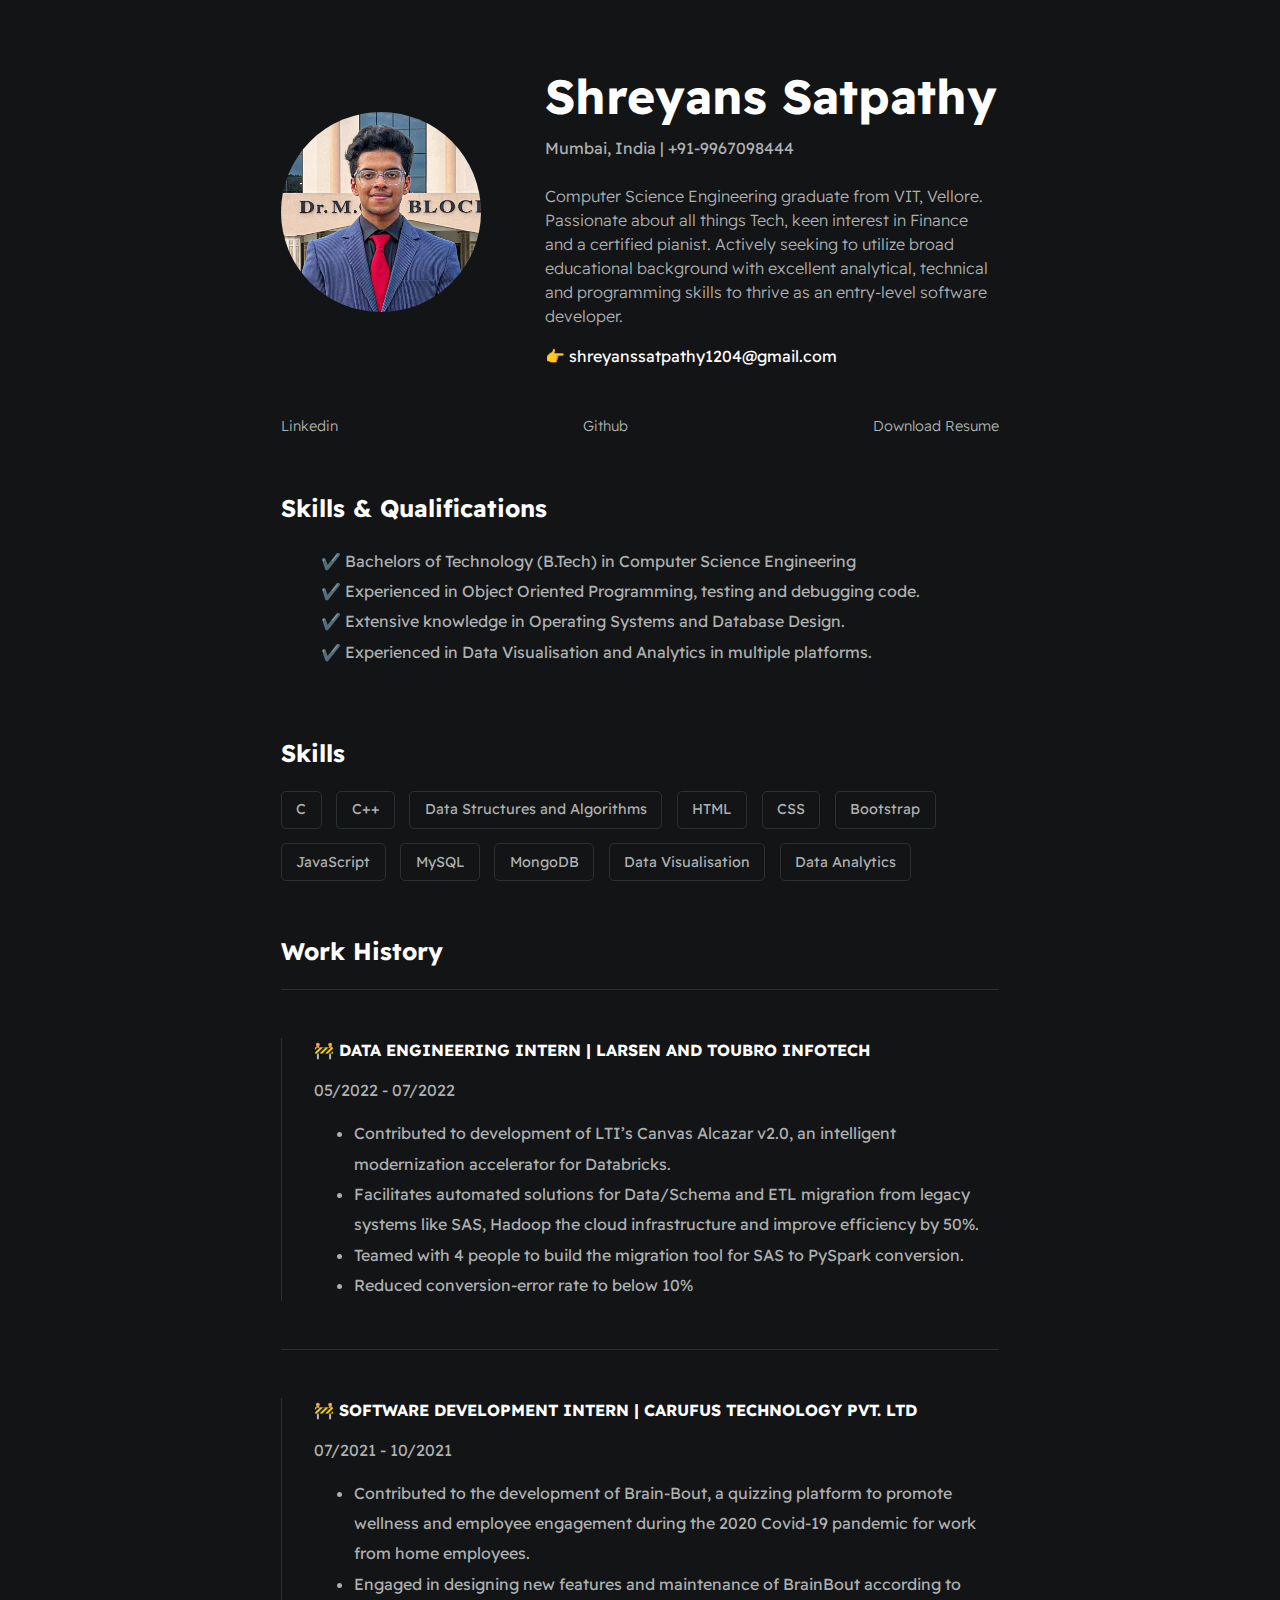
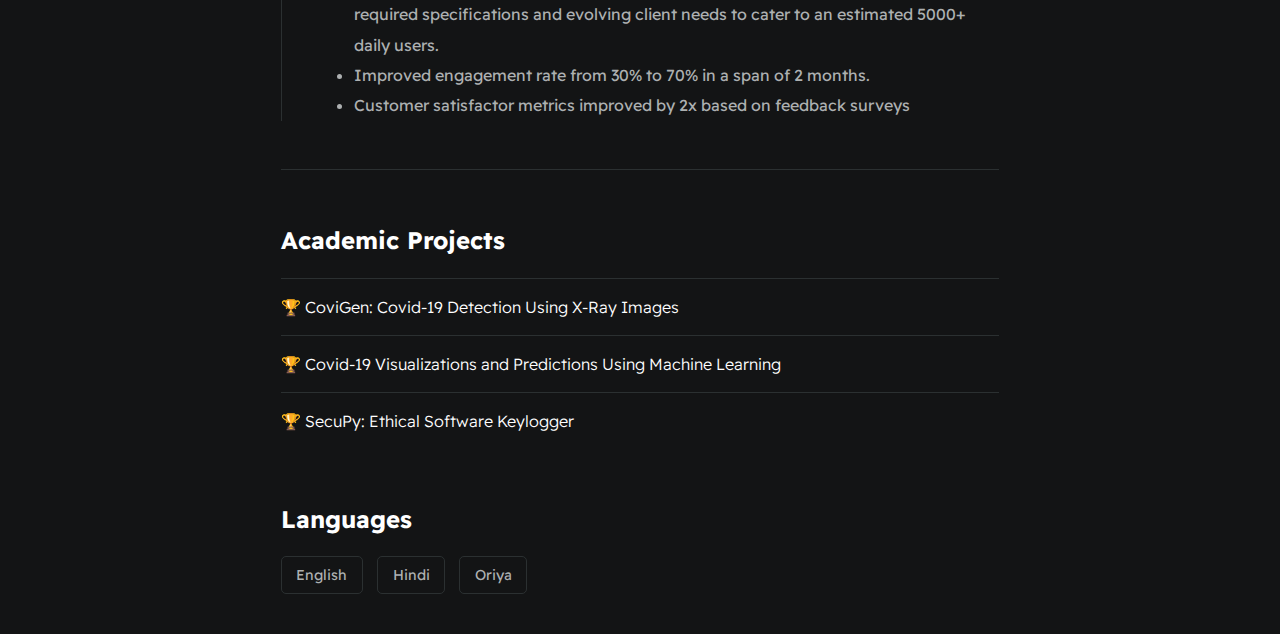
<file: index.html>
<!DOCTYPE html>
<html>
    <head>
        <meta charset="utf-8">
        <meta http-equiv="X-UA-Compatible" content="IE=edge">
        <title>Digital Resume</title>
        <meta name="description" content="">
        <meta name="viewport" content="width=device-width, initial-scale=1">
        <link rel="stylesheet" href="./styles/main.css">
    </head>
    <body>
        <div id="container--main">

            <section id="wrapper--hero" class="section--page">
                <img id="profile-pic" src="assets/images/profile_pic_1.jpg">

                <div>
                    <h1 id="user-name">Shreyans Satpathy</h1>
                    <p id="user-name-1">Mumbai, India | +91-9967098444</p>
                    <p id="bio">Computer Science Engineering graduate from VIT, Vellore. Passionate about all things Tech, keen interest in Finance and a certified pianist. Actively seeking to utilize broad educational background with excellent analytical, technical and programming skills to thrive as an entry-level software developer. </p>
                    <p id="email">👉 shreyanssatpathy1204@gmail.com</p>
                </div>  
            </section>

            <section class="section--page">
        
                <div id="socials--list">
                    <a href="https://www.linkedin.com/in/shreyans-satpathy-3600b31a1/" target="_blank">Linkedin</a>
                    <a href="https://github.com/shreyanssatpathy" target="_blank">Github</a>
                    <a href="./assets/resume.pdf" target="_blank">Download Resume</a>
                </div>
            </section>

            <section class="section--page">
                <h2>Skills & Qualifications</h2>
                <ul id="qualifications--list">
                    <li>✔️ Bachelors of Technology (B.Tech) in Computer Science Engineering</li>
                    <li>✔️ Experienced in Object Oriented Programming, testing and debugging code.</li>
                    <li>✔️ Extensive knowledge in Operating Systems and Database Design.</li>
                    <li>✔️ Experienced in Data Visualisation and Analytics in multiple platforms. </li>
                    
                </ul>
            </section>

            <section class="section--page">
                <h2>Skills</h2>

                <div id="wrapper--techstack__items">
                    <div class="card--techstack"><span>C</span></div>
                    <div class="card--techstack"><span>C++</span></div>
                    <div class="card--techstack"><span>Data Structures and Algorithms</span></div>
                    <div class="card--techstack"><span>HTML</span></div>
                    <div class="card--techstack"><span>CSS</span></div>
                    <div class="card--techstack"><span>Bootstrap</span></div>
                    <div class="card--techstack"><span>JavaScript</span></div>
                    <div class="card--techstack"><span>MySQL</span></div>
                    <div class="card--techstack"><span>MongoDB</span></div>
                    <div class="card--techstack"><span>Data Visualisation</span></div>
                    <div class="card--techstack"><span>Data Analytics</span></div>
                </div>
            </section>

            <section id="work-history-wrapper" class="section--page">
                <h2>Work History</h2>

                <div class="line-break"></div>
                <div class="card--work-history">
                    <strong>🚧 DATA ENGINEERING INTERN | LARSEN AND TOUBRO INFOTECH</strong>
                    <p>05/2022 - 07/2022</p>
                    <ul>
                        <li>Contributed to development of LTI’s Canvas Alcazar v2.0, an intelligent modernization accelerator for Databricks.</li>
                        <li>Facilitates automated solutions for Data/Schema and ETL migration from legacy systems like SAS, Hadoop the cloud infrastructure and improve efficiency by 50%.</li>
                        <li>Teamed with 4 people to build the migration tool for SAS to PySpark conversion.</li>
                        <li>Reduced conversion-error rate to below 10%</li>
                    </ul>
                </div>

                <div class="line-break"></div>

                <div class="card--work-history">
                    <strong>🚧 SOFTWARE DEVELOPMENT INTERN | CARUFUS TECHNOLOGY PVT. LTD</strong>
                    <p>07/2021 - 10/2021</p>
                    <ul>
                        <li> Contributed to the development of Brain-Bout, a quizzing platform to promote wellness and employee engagement during the 2020 Covid-19 pandemic for work from home employees.</li>
                        <li>Engaged in designing new features and maintenance of BrainBout according to required specifications and evolving client needs
                            to cater to an estimated 5000+ daily users.</li>
                        <li>Improved engagement rate from 30% to 70% in a span of 2 months.</li>
                        <li>Customer satisfactor metrics improved by 2x based on feedback surveys</li>
                    </ul>
                </div>

                <div class="line-break"></div>

            </section>

            <section class="section--page">
                <h2>Academic Projects</h2>

                <div class="card--project">
                    <a href="project1.html" ><span>🏆 </span>CoviGen: Covid-19 Detection Using X-Ray Images</a>
                </div>

                <div class="card--project">
                    <a href="project2.html"><span>🏆 </span>Covid-19 Visualizations and Predictions Using Machine Learning</a>
                </div>


                <div class="card--project">
                    <a href="project3.html" ><span>🏆 </span>SecuPy: Ethical Software Keylogger</a>
                </div>

            </section>

            <section class="section--page">
                <h2>Languages</h2>

                <div id="wrapper--techstack__items">
                    <div class="card--techstack"><span>English</span></div>
                    <div class="card--techstack"><span>Hindi</span></div>
                    <div class="card--techstack"><span>Oriya</span></div>
                </div>
            </section>
       
        </div>

    </body>
</html>
</file>
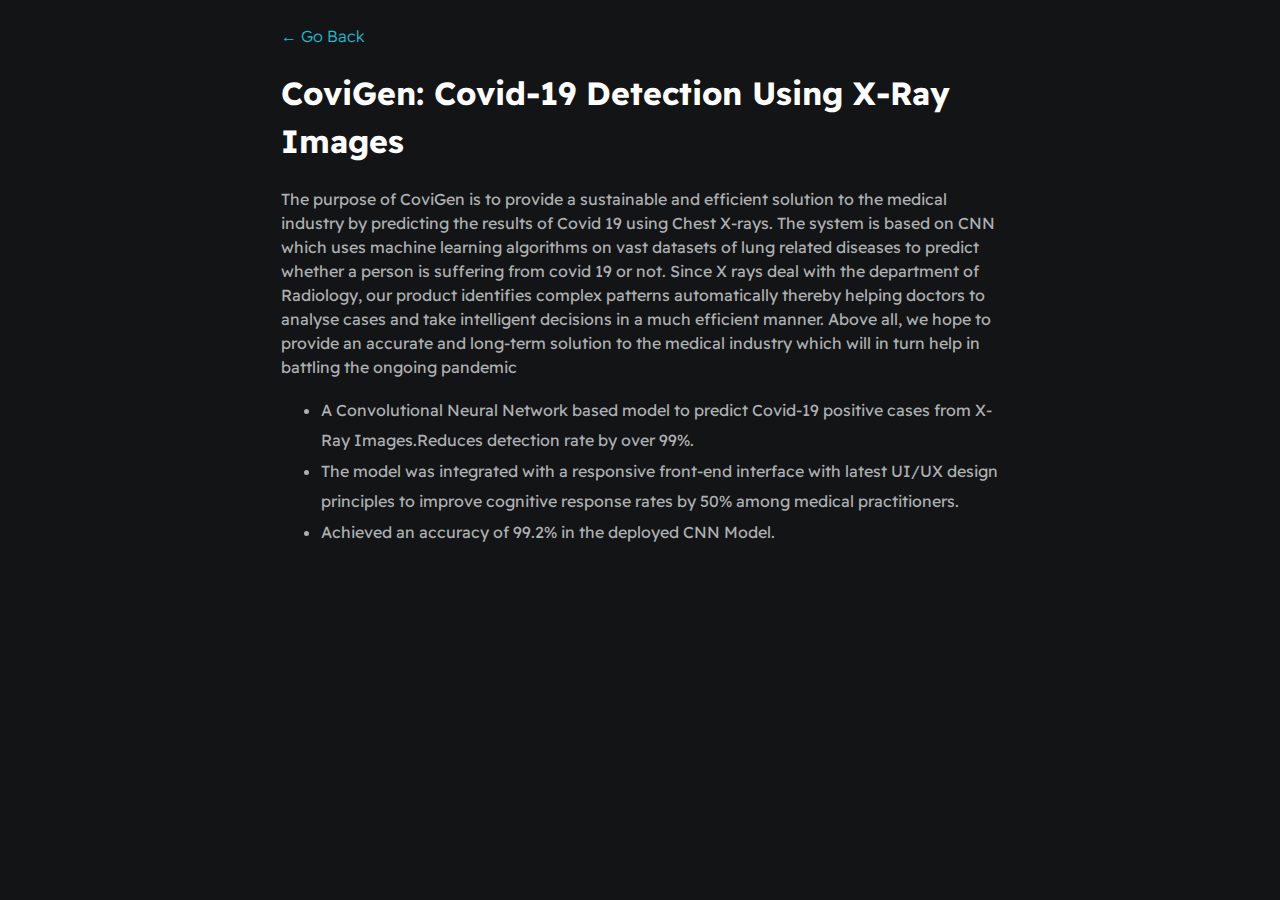
<file: project1.html>
<!DOCTYPE html>
<html>
    <head>
        <meta charset="utf-8">
        <meta http-equiv="X-UA-Compatible" content="IE=edge">
        <title>Dennis Ivy</title>
        <meta name="description" content="">
        <meta name="viewport" content="width=device-width, initial-scale=1">
        <link rel="stylesheet" href="./styles/main.css">
       
    </head>
    <body>
        <div id="container--main">
            <a href="index.html">&#x2190; Go Back</a>
            <h1>CoviGen: Covid-19 Detection Using X-Ray Images</h1>
            
            <p class="project">The purpose of CoviGen is to provide a sustainable and efficient solution to the medical industry by predicting the results of Covid 19 using Chest X-rays. The system is based on CNN which uses machine learning algorithms on vast datasets of lung related diseases to predict whether a person is suffering from covid 19 or not. Since X rays deal with the department of Radiology, our product identifies complex patterns automatically thereby helping doctors to analyse cases and take intelligent decisions in a much efficient manner. Above all, we hope to provide an accurate and long-term solution to the medical industry which will in turn help in battling the ongoing pandemic</p>
            
            
            <ul>
                <li>A Convolutional Neural Network based model to predict Covid-19 positive cases from X-Ray Images.Reduces detection rate by over 99%.</li>
                <li>The model was integrated with a responsive front-end interface with latest UI/UX design principles to improve cognitive response rates by 50% among medical practitioners.</li>
                <li> Achieved an accuracy of 99.2% in the deployed CNN Model.</li>
            </ul>
        </div>

          
          </body>
          </html>
          

    </body>
</html>
</file>
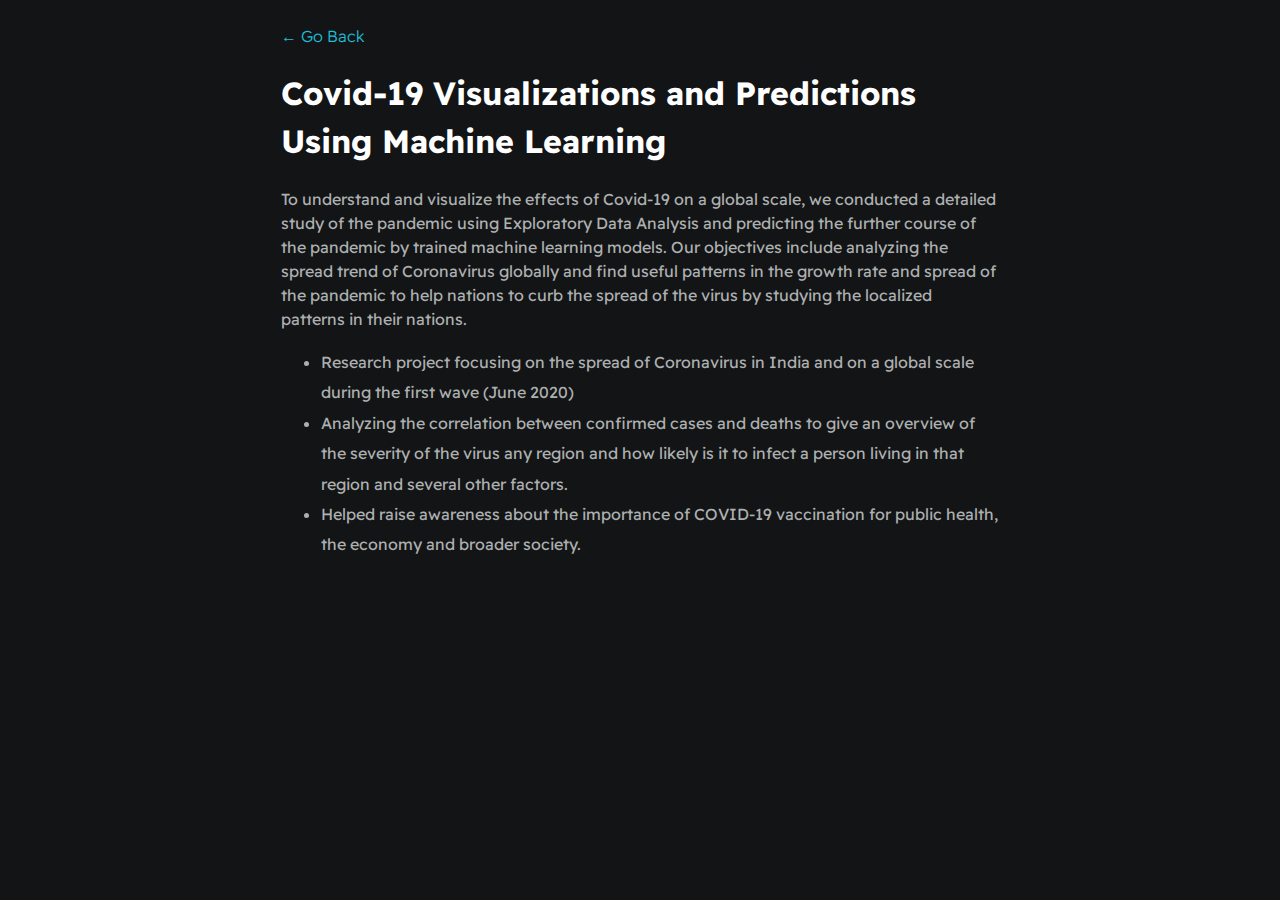
<file: project2.html>
<!DOCTYPE html>
<html>
    <head>
        <meta charset="utf-8">
        <meta http-equiv="X-UA-Compatible" content="IE=edge">
        <title>Dennis Ivy</title>
        <meta name="description" content="">
        <meta name="viewport" content="width=device-width, initial-scale=1">
        <link rel="stylesheet" href="./styles/main.css">
       
    </head>
    <body>
        <div id="container--main">
            <a href="index.html">&#x2190; Go Back</a>
            <h1>Covid-19 Visualizations and Predictions Using Machine Learning</h1>
            
            <p class="project">To understand and visualize the effects of Covid-19 on a global scale, we conducted a detailed study of the pandemic using Exploratory Data Analysis and predicting the further course of the pandemic by trained machine learning models. Our objectives include analyzing the spread trend of Coronavirus globally and find useful patterns in the growth rate and spread of the pandemic to help nations to curb the spread of the virus by studying the localized patterns in their nations.
            
            
            <ul>
                <li>Research project focusing on the spread of Coronavirus in India and on a global scale during the first wave (June 2020)</li>
                <li> Analyzing the correlation between confirmed cases and deaths to give an overview of the severity of the virus any region and how likely is it to infect a person living in that region and several other factors.</li>
                <li> Helped raise awareness about the importance of COVID-19 vaccination for public health, the economy and broader society.</li>
            </ul>
        </div>

          
          </body>
          </html>
          

    </body>
</html>
</file>
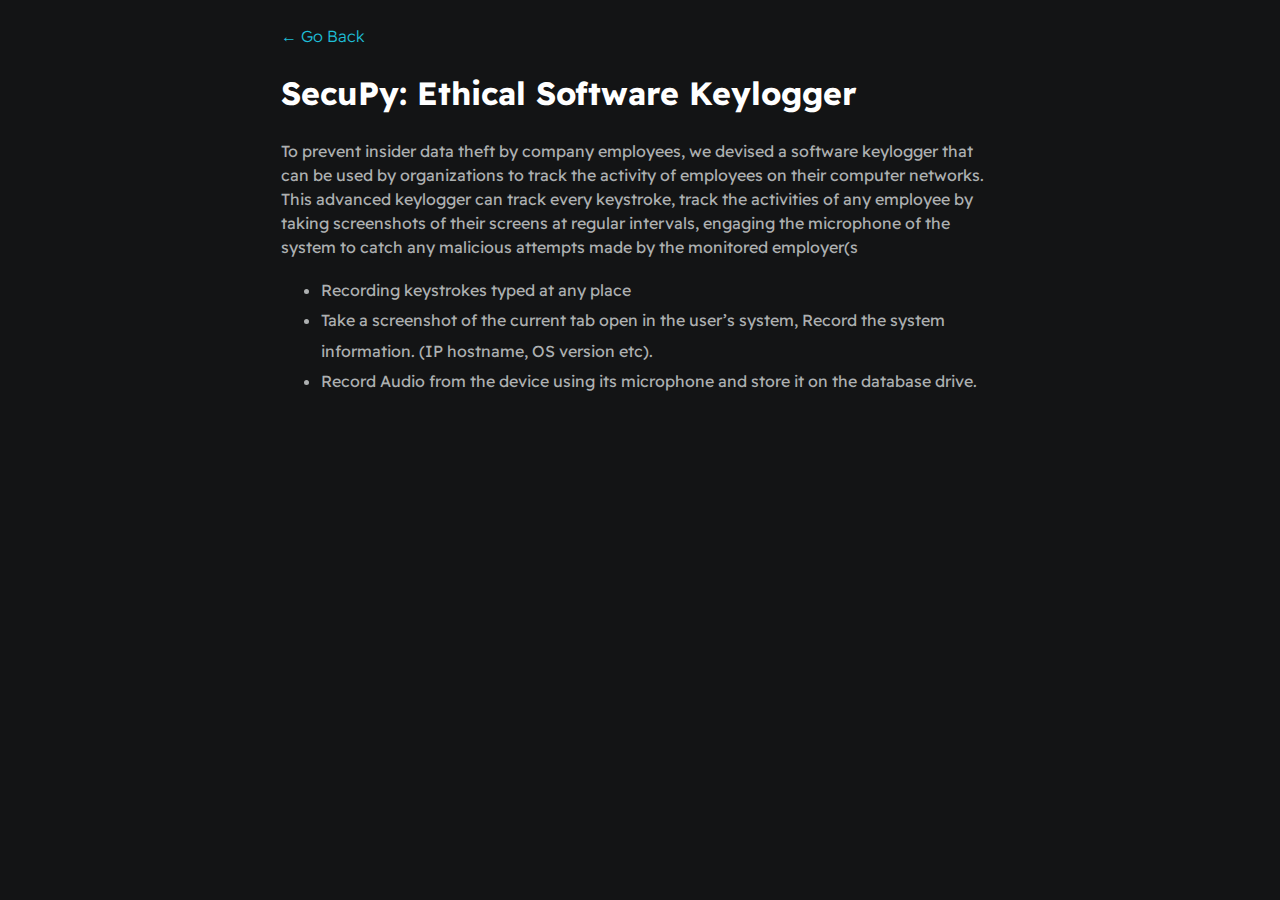
<file: project3.html>
<!DOCTYPE html>
<html>
    <head>
        <meta charset="utf-8">
        <meta http-equiv="X-UA-Compatible" content="IE=edge">
        <title>Dennis Ivy</title>
        <meta name="description" content="">
        <meta name="viewport" content="width=device-width, initial-scale=1">
        <link rel="stylesheet" href="./styles/main.css">
       
    </head>
    <body>
        <div id="container--main">
            <a href="index.html">&#x2190; Go Back</a>
            <h1>SecuPy: Ethical Software Keylogger</h1>
            
            <p class="project">To prevent insider data theft by company employees, we devised a software keylogger that can be used by organizations to track the activity of employees on their computer networks. This advanced keylogger can track every keystroke, track the activities of any employee by taking screenshots of their screens at regular intervals, engaging the microphone of the system to catch any malicious attempts made by the monitored employer(s</p>
            
            
            <ul>
                <li>Recording keystrokes typed at any place</li>
                <li> Take a screenshot of the current tab open in the user’s system, Record the system information. (IP hostname, OS version etc).</li>
                <li>Record Audio from the device using its microphone and store it on the database drive.</li>
            </ul>
        </div>

          
          </body>
          </html>
          

    </body>
</html>
</file>
<file: styles/main.css>
@import url('https://fonts.googleapis.com/css2?family=Readex+Pro:wght@300;400;500;600;700&display=swap');

:root{
    --mainTextColor-light:#000;
    --secondaryTextColor-light:rgb(51 51 51);
    --mainLinkColor-light:#0da2b8;
    --mainBorderColor-light:rgb(218, 218, 218);
    --mainBgColor-light:rgb(249, 250,251);

    --mainTextColor-dark:#fff;
    --secondaryTextColor-dark:#adb0b1;
    --mainLinkColor-dark:rgb(30, 190,214);
    --mainBorderColor-dark:#2b3031;
    --mainBgColor-dark:#131415;
    
    --mainTextColor:var(--mainTextColor-dark);
    --secondaryTextColor:var(--secondaryTextColor-dark);
    --mainLinkColor:var(--mainLinkColor-dark);
    --mainBorderColor:var(--mainBorderColor-dark);
    --mainBgColor:var(--mainBgColor-dark);

}


*{
    font-family: 'Readex Pro' ;
    line-height: 1.5em;
    box-sizing: border-box;
    color: var(--mainTextColor);
    
}

body{
    background-color: var(--mainBgColor);            
}

p, span, li{
    color: var(--secondaryTextColor);
    font-size: 1em;
}

a{
    text-decoration: none;
    color: var(--mainLinkColor);
    font-weight: 500;
}

li{
    line-height: 1.9em;
}

#container--main {
    max-width: 750px;
    margin: 0 auto;
    padding: 1em;
}

.section--page{
    padding-top: 1em;
    padding-bottom: 1em;
}

#wrapper--hero{
    display: flex;
    align-items: center;
    gap: 4em;
}

#bio, a{
    font-weight: 300;
}

#user-name{
    font-size: 48px;
    line-height: 1em;
     margin-bottom: 0; 
}

#user-name-1{
    margin-bottom: 1.5em;
}

#profile-pic{
    width: 200px;
    height: 200px;
    object-fit: cover;
    border-radius: 50%;
}

#email{
    color: var(--mainTextColor);
}

#socials--list{
    display: flex;
    justify-content: space-between;
    column-gap: 1em;
    flex-wrap: wrap;
}

#socials--list a{
    font-weight: 300;
    color: var(--secondaryTextColor);
    font-size: 0.9em;
    transition: 0.3s;
}

#socials--list a:hover{
    font-weight: 100;
    color: var(--mainLinkColor);
    font-size: 0.9em;
}

#qualifications--list{
    list-style: none;
}

#wrapper--techstack__items{
    display: flex;
    flex-wrap: wrap;
    gap: 1em;
    font-size: 0.9em;
}

.card--techstack{
    border: 1px solid var(--mainBorderColor);
    border-radius: 5px;
    padding: 0.5em 1em;
    align-items: center;
    transition: background-color 0.3s;

}

.card--techstack:hover{
    background-color: rgb(30, 190,214);
}


.card--project{
    padding-top: 1em;
    padding-bottom: 1em;
    border-top: 1px solid var(--mainBorderColor);
}

.card--project a{
    color: var(--mainTextColor);

    transition: 0.3s;
}

.card--project a:hover{
    color: rgb(30, 190,214);

}

.card--work-history{
    border-left: 1px solid var(--mainBorderColor);
    margin-top: 3em;
    margin-bottom: 3em;
    padding-left: 2em;
}

.line-break{
    background-color: var(--mainBorderColor);
    height: 1px;
}


@media(max-width:600px){

    .section--page{
        padding-top: 1em;
        padding-bottom: 1em;
    }

    #wrapper--hero{
        display: flex;
        align-items: center;
        gap: 1em;
    }

    #profile-pic{
        width: 200px;
        height: 200px;
    }

    #wrapper--hero{
        flex-direction: column;
    }

    .card--work-history{
        border-left: none;
        padding-left: 0;
    }
}
</file>
